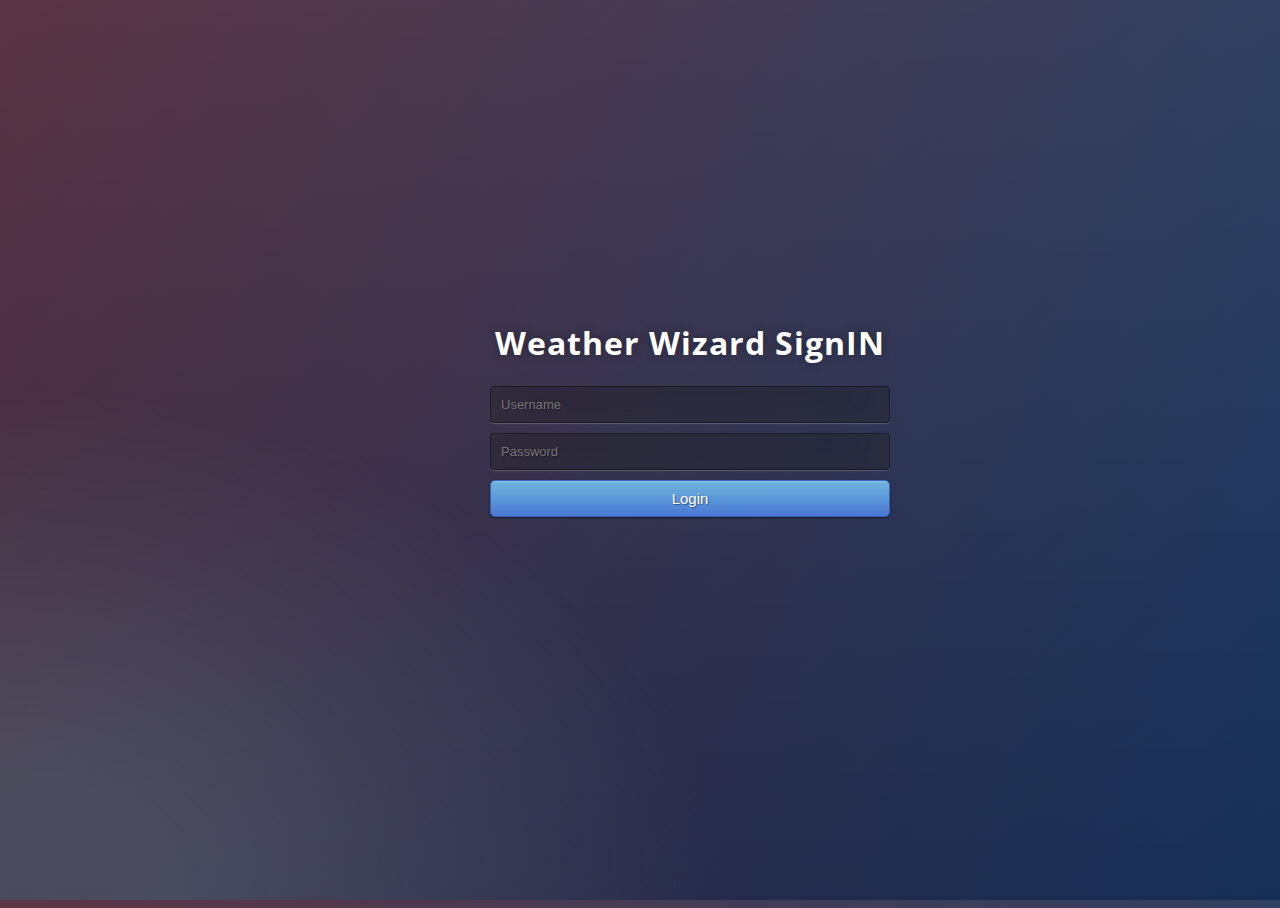
<file: index.html>
<!DOCTYPE html>
<html>

<head>
    <script type="text/javascript" src="js/jquery-2.0.3.min.js">
    </script>
    <link rel="stylesheet" href="css/login.css">
</head>

<body>

    <div class="login">
        <h1>Weather Wizard SignIN</h1>
        <form id="loginForm">
            <input type="text" name="user" placeholder="Username" required="required" />
            <input type="password" name="password" placeholder="Password" required="required" />
            <button type="button" id="loginButton" class="btn btn-primary btn-block btn-large" value="Login">Login</button>
            <div>&nbsp;</div>
            <div id="err"></div>
        </form>
    </div>

    <!--JSON.stringify($data.responseText);-->
    <script>
        function success($data) {
            console.log("Login OK: " + JSON.stringify($data));
            window.location = "dashboard.html";
        }

        function failure($data) {
            console.log("Login Failed: " + JSON.stringify($data));
            $("#err").text("Login Failed")
        }

        function always($data) {
            console.log("Login Request Processed: " + JSON.stringify($data));
        }

        function login() {
            $.get("login_user.php",
                $("#loginForm").serialize()).done(success).fail(failure).always(always);
            return false;
        }

        // Ready Function
        $(document).ready(function() {
            $("#loginButton").click(login);
        });
    </script>

</body>

</html>
</file>
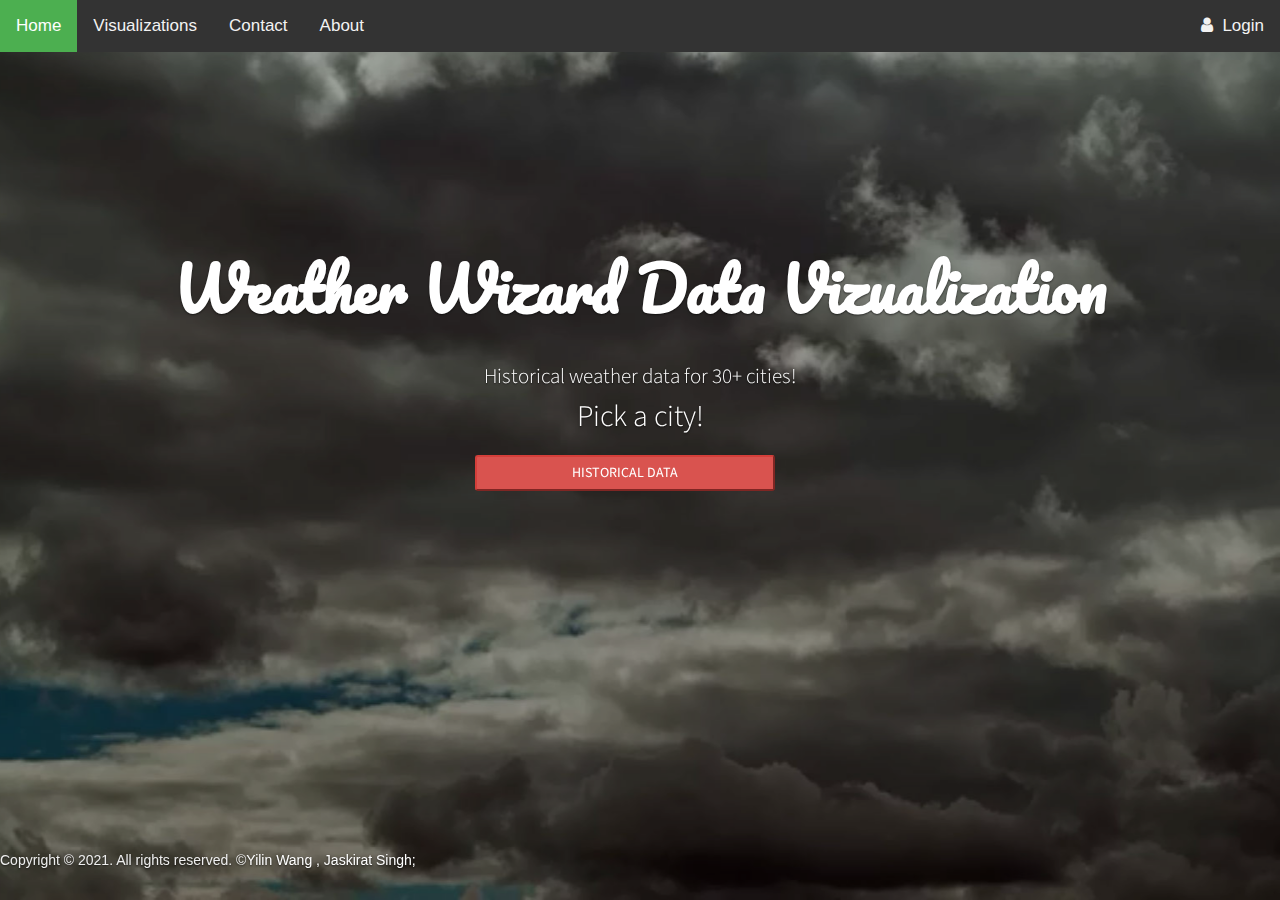
<file: dashboard.html>
<!DOCTYPE html>
<html>

<head>
    <meta charset="utf-8">
    <meta http-equiv="X-UA-Compatible" content="IE=edge">
    <title></title>
    <meta name="description" content="">
    <meta name="viewport" content="width=device-width, initial-scale=1">
    <meta name="robots" content="all,follow">
    <!-- Bootstrap and Font Awesome css-->
    <link rel="stylesheet" href="css/font-awesome.css">
    <!-- <link rel="stylesheet" href="css/bootstrap.min.css">  -->

    <!-- Google fonts-->
    <link rel="stylesheet" href="http://fonts.googleapis.com/css?family=Pacifico">
    <link rel="stylesheet" href="http://fonts.googleapis.com/css?family=Source+Sans+Pro:300,400,700">
    <!-- Theme stylesheet-->
    <link rel="stylesheet" href="css/style.default.css" id="theme-stylesheet">
    <!-- Custom stylesheet - for your changes-->
    <link rel="stylesheet" href="css/custom.css">
    <!-- Custom stylesheet for Navbar-->
    <link rel="stylesheet" href="css/navbar.css">

</head>

<body>
    <script src="https://ajax.googleapis.com/ajax/libs/jquery/1.11.3/jquery.min.js"></script>




    <div style="background-image: url('img/video-bg.jpg')" class="main">
        <!-- video background-->
        <!-- replace URLs with your video content URL-->
        <video id="video-background" preload="auto" autoplay="true" loop="loop" muted="muted" volume="0">
	<source src="http://ondrejsvestka.cz/video/silver-lining-video.webm" type="video/webm">
	<source src="http://ondrejsvestka.cz/video/silver-lining-video.mp4" type="video/mp4">
  </video>
        <div class="overlay"></div>

        <div class="container">
            <div class="topnav" id="myTopnav">
                <a href=".\dashboard.html" class="active">Home</a>
                <a href=".\e_linechart.php">Visualizations</a>
                <a href=".\linechart.html">Contact</a>
                <a href=".\piechart.html">About</a>
                <a href=".\index.html" class="search-container"><i class="fa fa-fw fa-user"></i> Login</a>
                <a href="javascript:void(0);" class="icon" onclick="myFunction()">
                    <i class="fa fa-bars"></i>
                </a>
            </div>
        </div>


        <div class="container">
            <h1 class="cursive">Weather Wizard Data Vizualization</h1>
            <h2 class="sub">Historical weather data for 30+ cities! </h2>
            <div class="mailing-list" style="margin-top: -10px;">
                <h3 class="mailing-list-heading">Pick a city!</h3>
                <div class="row">
                    <form class="form-inline">
                        <input class="btn btn-danger" type="button" value="Historical Data" style="margin-right: 30px;" onclick=javascrtpt:historyPage() />
                    </form>
                </div>
            </div>
        </div>
        <div class="footer">
            <div class="container">
                <div class="row">
                    <div class="col-md-6">
                        <p>Copyright &copy; 2021. All rights reserved. &copy;<a target="_blank" href="#">Yilin Wang , Jaskirat Singh;</a></p>
                    </div>
                    <div class="col-md-6">
                        <p class="credit"></p>
                    </div>
                </div>
            </div>
        </div>
    </div>
    <!--<div id="style-switch" class="collapse">
  <h4 class="text-uppercase">Select theme variant</h4>
  <form class="mb-small">
	<select name="page" id="page" class="form-control">
	  <option value="">select variant</option>
	  <option value="index.html">image background</option>
	  <option value="video.html">video background</option>
	</select>
  </form>
</div>-->
    <!-- JAVASCRIPT FILES -->
    <!-- <script src="javascripts/vendor/jquery-1.11.0.min.js"></script>
<script src="js/bootstrap.min.js"></script>
<script src="js/jquery.cookie.js"></script>
<script src="js/front.js"></script> -->
    <script>
        function historyPage() {
            window.location.href = ("./e_linechart.php");
            console.log("history")
        }

        function myFunction() {
            var x = document.getElementById("myTopnav");
            if (x.className === "topnav") {
                x.className += " responsive";
            } else {
                x.className = "topnav";
            }
        }
    </script>

</html>
</file>
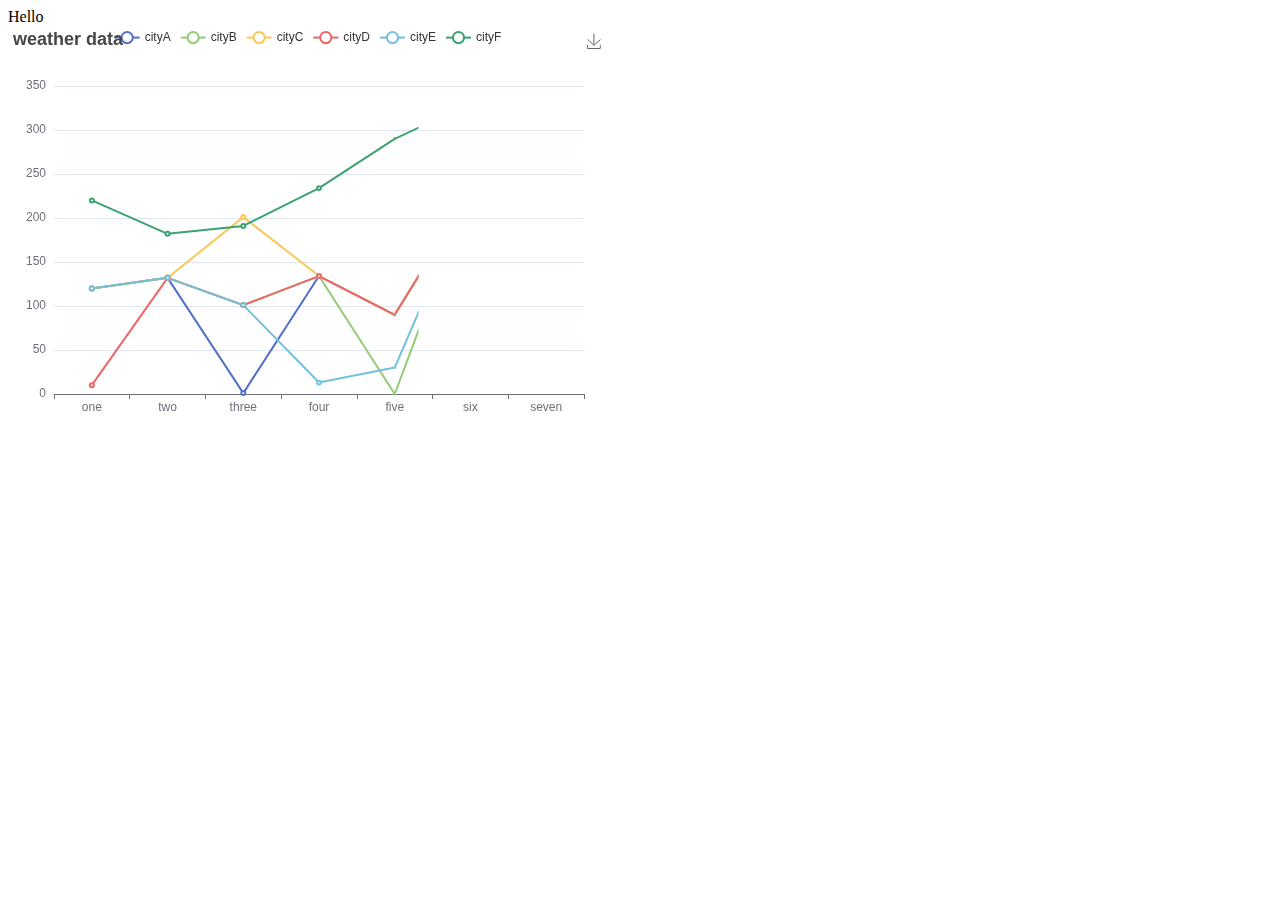
<file: echarts.html>
<!DOCTYPE html>
<html>
<head>
    <meta charset="utf-8">
    <title>ECharts</title>
    <script src="js/echarts.min.js"></script>
    <script src="js/jquery-1.11.0.min.js"></script>
</head>
<body>
    <div > Hello</div>
    <!-- create a dom for ECharts -->
    <div id="main" style="width: 600px;height:400px;"></div>
    <script type="text/javascript">
        
        var myChart = echarts.init(document.getElementById('main'));

        var chartDom = document.getElementById('main');
        var myChart = echarts.init(chartDom);
        //get data
        $.get('data.json').done(function (input_data) {
                    myChart.setOption({
                        title: {
                            text: 'weather data'
                        },
                        tooltip: {
                            trigger: 'axis'
                        },
                        legend: {
                            data : ["cityA", "cityB", "cityC", "cityD", "cityE", "cityF"]
                            //data: input_data.categories
                        },
                        xAxis: {
                            type: 'category',
                            data: ["one", "two", "three", "four", "five", "six", "seven"]
                            //data: input_data.date_time
                            
                        },
                        yAxis: {
                            type: 'value'
                        },
                    
                        series: input_data.more,

                        grid: {
                            left: '3%',
                            right: '4%',
                            bottom: '3%',
                            containLabel: true
                        },
                        toolbox: {
                            feature: {
                                saveAsImage: {}
                            }
                        },
                    });
             });
    </script>
</body>
</html>
</file>
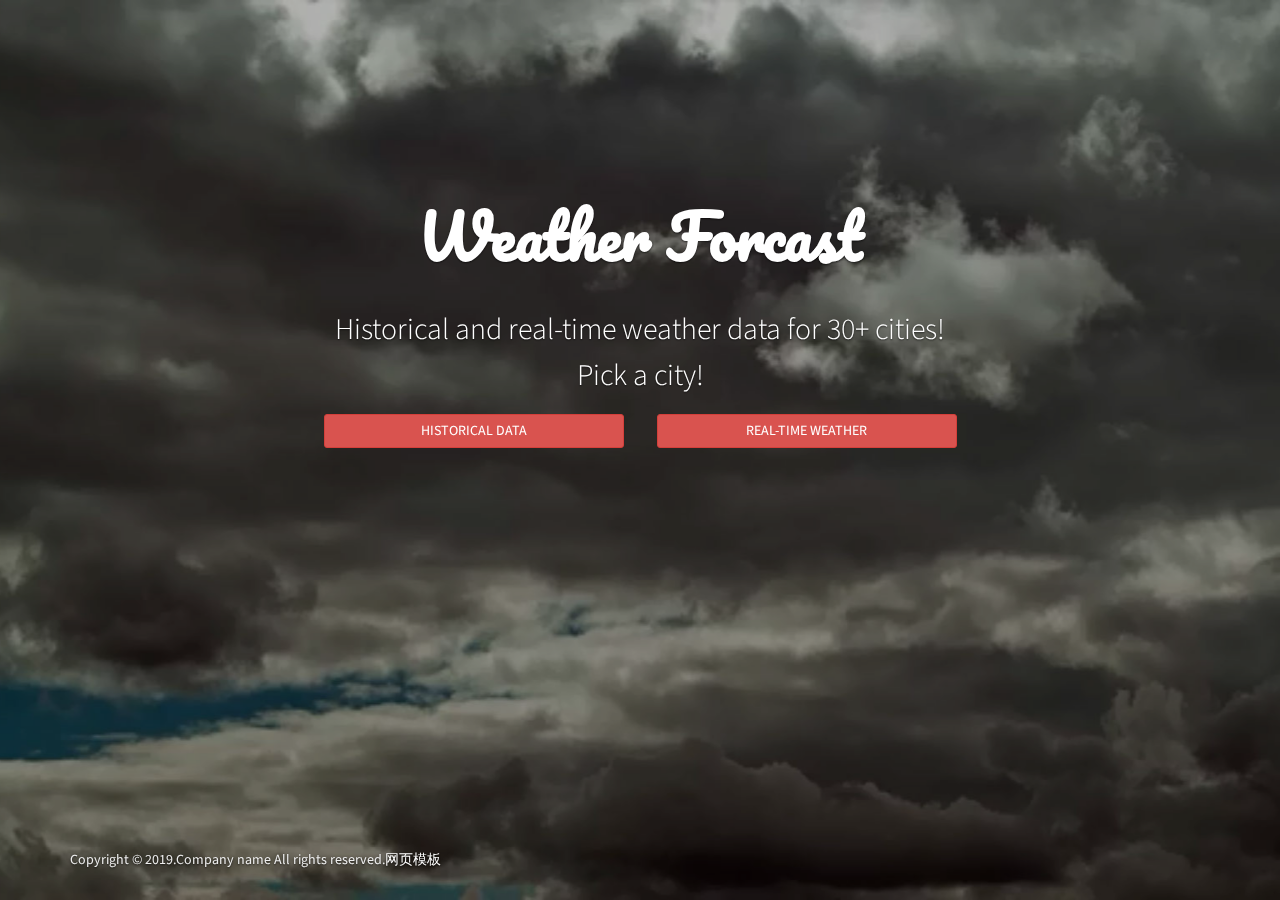
<file: Homepage.html>
<!DOCTYPE html>
<html>
<head>
<meta charset="utf-8">
<meta http-equiv="X-UA-Compatible" content="IE=edge">
<title></title>
<meta name="description" content="">
<meta name="viewport" content="width=device-width, initial-scale=1">
<meta name="robots" content="all,follow">
<!-- Bootstrap and Font Awesome css-->
<link rel="stylesheet" href="css/font-awesome.css">
<link rel="stylesheet" href="css/bootstrap.min.css">
<!-- Google fonts-->
<link rel="stylesheet" href="http://fonts.googleapis.com/css?family=Pacifico">
<link rel="stylesheet" href="http://fonts.googleapis.com/css?family=Source+Sans+Pro:300,400,700">
<!-- Theme stylesheet-->
<link rel="stylesheet" href="css/style.default.css" id="theme-stylesheet">
<!-- Custom stylesheet - for your changes-->
<link rel="stylesheet" href="css/custom.css">

<!-- Tweaks for older IEs--><!--[if lt IE 9]>
	<script src="https://oss.maxcdn.com/html5shiv/3.7.2/html5shiv.min.js"></script>
	<script src="https://oss.maxcdn.com/respond/1.4.2/respond.min.js"></script><![endif]-->
</head>
<body>
<div style="background-image: url('img/video-bg.jpg')" class="main"> 
  <!-- video background-->
  <!-- replace URLs with your video content URL-->
  <video id="video-background" preload="auto" autoplay="true" loop="loop" muted="muted" volume="0">
	<source src="http://ondrejsvestka.cz/video/silver-lining-video.webm" type="video/webm">
	<source src="http://ondrejsvestka.cz/video/silver-lining-video.mp4" type="video/mp4">
  </video>
  <div class="overlay"></div>
  <div class="container">
	<h1 class="cursive">Weather Forcast</h1>
	<h2 class="sub">Historical and real-time weather data for 30+ cities! </h2>
	<div class="mailing-list" style="margin-top: -10px;">
	  <h3 class="mailing-list-heading">Pick a city!</h3>
	  <div class="row">
		<form class="form-inline">
		  <input class="btn btn-danger" type="button" value="Historical Data" style="margin-right: 30px;" onclick=javascrtpt:historyPage() />
		  <input class="btn btn-danger" type="button" value="Real-time Weather" onclick=javascrtpt:realtimePage() />
		</form>
	  </div>
	</div>
  </div>
  <div class="footer">
	<div class="container">
	  <div class="row">
		<div class="col-md-6">
		  <p>Copyright &copy; 2019.Company name All rights reserved.<a target="_blank" href="http://sc.chinaz.com/moban/">&#x7F51;&#x9875;&#x6A21;&#x677F;</a></p>
		</div>
		<div class="col-md-6">
		  <p class="credit"></p>
		</div>
	  </div>
	</div>
  </div>
</div>
<div id="style-switch" class="collapse">
  <h4 class="text-uppercase">Select theme variant</h4>
  <form class="mb-small">
	<select name="page" id="page" class="form-control">
	  <option value="">select variant</option>
	  <option value="index.html">image background</option>
	  <option value="video.html">video background</option>
	</select>
  </form>
</div>
<!-- JAVASCRIPT FILES -->
<!-- <script src="javascripts/vendor/jquery-1.11.0.min.js"></script>
<script src="js/bootstrap.min.js"></script>
<script src="js/jquery.cookie.js"></script>
<script src="js/front.js"></script> -->
<script>
    function historyPage(){
     window.location.href=("./linechart.html");
	 console.log("history")
    }

	function realtimePage(){
     window.location.href=("./linechart.html");
	 console.log("realtime")
    }
	
</script>

</html>
</file>
<file: css/login.css>
@import url(https://fonts.googleapis.com/css?family=Open+Sans);

        .btn {
            display: inline-block;
            *display: inline;
            *zoom: 1;
            padding: 4px 10px 4px;
            margin-bottom: 0;
            font-size: 13px;
            line-height: 18px;
            color: #333333;
            text-align: center;
            text-shadow: 0 1px 1px rgba(255, 255, 255, 0.75);
            vertical-align: middle;
            background-color: #f5f5f5;
            background-image: -moz-linear-gradient(top, #ffffff, #e6e6e6);
            background-image: -ms-linear-gradient(top, #ffffff, #e6e6e6);
            background-image: -webkit-gradient(linear, 0 0, 0 100%, from(#ffffff), to(#e6e6e6));
            background-image: -webkit-linear-gradient(top, #ffffff, #e6e6e6);
            background-image: -o-linear-gradient(top, #ffffff, #e6e6e6);
            background-image: linear-gradient(top, #ffffff, #e6e6e6);
            background-repeat: repeat-x;
            filter: progid:dximagetransform.microsoft.gradient(startColorstr=#ffffff, endColorstr=#e6e6e6, GradientType=0);
            border-color: #e6e6e6 #e6e6e6 #e6e6e6;
            border-color: rgba(0, 0, 0, 0.1) rgba(0, 0, 0, 0.1) rgba(0, 0, 0, 0.25);
            border: 1px solid #e6e6e6;
            -webkit-border-radius: 4px;
            -moz-border-radius: 4px;
            border-radius: 4px;
            -webkit-box-shadow: inset 0 1px 0 rgba(255, 255, 255, 0.2), 0 1px 2px rgba(0, 0, 0, 0.05);
            -moz-box-shadow: inset 0 1px 0 rgba(255, 255, 255, 0.2), 0 1px 2px rgba(0, 0, 0, 0.05);
            box-shadow: inset 0 1px 0 rgba(255, 255, 255, 0.2), 0 1px 2px rgba(0, 0, 0, 0.05);
            cursor: pointer;
            *margin-left: .3em;
        }

        .btn:hover,
        .btn:active,
        .btn.active,
        .btn.disabled,
        .btn[disabled] {
            background-color: #e6e6e6;
        }

        .btn-large {
            padding: 9px 14px;
            font-size: 15px;
            line-height: normal;
            -webkit-border-radius: 5px;
            -moz-border-radius: 5px;
            border-radius: 5px;
        }

        .btn:hover {
            color: #333333;
            text-decoration: none;
            background-color: #e6e6e6;
            background-position: 0 -15px;
            -webkit-transition: background-position 0.1s linear;
            -moz-transition: background-position 0.1s linear;
            -ms-transition: background-position 0.1s linear;
            -o-transition: background-position 0.1s linear;
            transition: background-position 0.1s linear;
        }

        .btn-primary,
        .btn-primary:hover {
            text-shadow: 0 -1px 0 rgba(0, 0, 0, 0.25);
            color: #ffffff;
        }

        .btn-primary.active {
            color: rgba(255, 255, 255, 0.75);
        }

        .btn-primary {
            background-color: #4a77d4;
            background-image: -moz-linear-gradient(top, #6eb6de, #4a77d4);
            background-image: -ms-linear-gradient(top, #6eb6de, #4a77d4);
            background-image: -webkit-gradient(linear, 0 0, 0 100%, from(#6eb6de), to(#4a77d4));
            background-image: -webkit-linear-gradient(top, #6eb6de, #4a77d4);
            background-image: -o-linear-gradient(top, #6eb6de, #4a77d4);
            background-image: linear-gradient(top, #6eb6de, #4a77d4);
            background-repeat: repeat-x;
            filter: progid:dximagetransform.microsoft.gradient(startColorstr=#6eb6de, endColorstr=#4a77d4, GradientType=0);
            border: 1px solid #3762bc;
            text-shadow: 1px 1px 1px rgba(0, 0, 0, 0.4);
            box-shadow: inset 0 1px 0 rgba(255, 255, 255, 0.2), 0 1px 2px rgba(0, 0, 0, 0.5);
        }

        .btn-primary:hover,
        .btn-primary:active,
        .btn-primary.active,
        .btn-primary.disabled,
        .btn-primary[disabled] {
            filter: none;
            background-color: #4a77d4;
        }

        .btn-block {
            width: 100%;
            display: block;
        }

        * {
            -webkit-box-sizing: border-box;
            -moz-box-sizing: border-box;
            -ms-box-sizing: border-box;
            -o-box-sizing: border-box;
            box-sizing: border-box;
        }

        html {
            width: 100%;
            height: 100%;
            overflow: hidden;
        }

        body {
            width: 100%;
            height: 100%;
            font-family: 'Open Sans', sans-serif;
            background: #092756;
            background: -moz-radial-gradient(0% 100%, ellipse cover, rgba(104, 128, 138, .4) 10%, rgba(138, 114, 76, 0) 40%), -moz-linear-gradient(top, rgba(57, 173, 219, .25) 0%, rgba(42, 60, 87, .4) 100%), -moz-linear-gradient(-45deg, #670d10 0%, #092756 100%);
            background: -webkit-radial-gradient(0% 100%, ellipse cover, rgba(104, 128, 138, .4) 10%, rgba(138, 114, 76, 0) 40%), -webkit-linear-gradient(top, rgba(57, 173, 219, .25) 0%, rgba(42, 60, 87, .4) 100%), -webkit-linear-gradient(-45deg, #670d10 0%, #092756 100%);
            background: -o-radial-gradient(0% 100%, ellipse cover, rgba(104, 128, 138, .4) 10%, rgba(138, 114, 76, 0) 40%), -o-linear-gradient(top, rgba(57, 173, 219, .25) 0%, rgba(42, 60, 87, .4) 100%), -o-linear-gradient(-45deg, #670d10 0%, #092756 100%);
            background: -ms-radial-gradient(0% 100%, ellipse cover, rgba(104, 128, 138, .4) 10%, rgba(138, 114, 76, 0) 40%), -ms-linear-gradient(top, rgba(57, 173, 219, .25) 0%, rgba(42, 60, 87, .4) 100%), -ms-linear-gradient(-45deg, #670d10 0%, #092756 100%);
            background: -webkit-radial-gradient(0% 100%, ellipse cover, rgba(104, 128, 138, .4) 10%, rgba(138, 114, 76, 0) 40%), linear-gradient(to bottom, rgba(57, 173, 219, .25) 0%, rgba(42, 60, 87, .4) 100%), linear-gradient(135deg, #670d10 0%, #092756 100%);
            filter: progid:DXImageTransform.Microsoft.gradient(startColorstr='#3E1D6D', endColorstr='#092756', GradientType=1);
        }

        .login {
            position: absolute;
            top: 50%;
            left: 50%;
            margin: -150px 0 0 -150px;
            width: 400px;
            height: 400px;
        }

        .login h1 {
            color: #fff;
            text-shadow: 0 0 10px rgba(0, 0, 0, 0.3);
            letter-spacing: 1px;
            text-align: center;
        }

        input {
            width: 100%;
            margin-bottom: 10px;
            background: rgba(0, 0, 0, 0.3);
            border: none;
            outline: none;
            padding: 10px;
            font-size: 13px;
            color: #fff;
            text-shadow: 1px 1px 1px rgba(0, 0, 0, 0.3);
            border: 1px solid rgba(0, 0, 0, 0.3);
            border-radius: 4px;
            box-shadow: inset 0 -5px 45px rgba(100, 100, 100, 0.2), 0 1px 1px rgba(255, 255, 255, 0.2);
            -webkit-transition: box-shadow .5s ease;
            -moz-transition: box-shadow .5s ease;
            -o-transition: box-shadow .5s ease;
            -ms-transition: box-shadow .5s ease;
            transition: box-shadow .5s ease;
        }

        input:focus {
            box-shadow: inset 0 -5px 45px rgba(100, 100, 100, 0.4), 0 1px 1px rgba(255, 255, 255, 0.2);
        }
        #err{
            background-color: pink;
        }
</file>
<file: css/style.default.css>
.main{background-position:center center;background-size:cover;height:auto;left:0;min-height:100%;min-width:100%;position:absolute;top:0;width:auto}
@media (max-width:991px){.main{padding:20px}}
.main .overlay{position:absolute;top:0;left:0;width:100%;height:100%;background:#000;opacity:.3;filter:alpha(opacity=30);z-index:1}
.main .container{position:relative;z-index:2}
.main #video-background{position:fixed;top:0;left:0;min-width:100%;min-height:100%;width:auto;height:auto;z-index:1;overflow:hidden;background-image:url('../img/video-bg.jpg');background-position:center center;background-size:cover}
.main p.social{text-align:right;margin-top:20px}
.main p.social a{margin:0 10px 0 0;color:#fff;display:inline-block;width:26px;height:26px;border-radius:13px;line-height:26px;font-size:15px;text-align:center;-webkit-transition:all .2s ease-out;-moz-transition:all .2s ease-out;transition:all .2s ease-out;vertical-align:bottom}
.main p.social a i{vertical-align:bottom;line-height:26px}
.main p.social a.facebook{background-color:#4460ae}
.main p.social a.gplus{background-color:#c21f25}
.main p.social a.twitter{background-color:#3cf}
.main p.social a.instagram{background-color:#cd4378}
.main p.social a.email{background-color:#4a7f45}
@media (max-width:991px){.main p.social{text-align:center}}
.main .cursive{margin-top:200px;font-family:'Pacifico',cursive;font-size:60px;text-shadow:0 1px 2px rgba(0,0,0,0.6);text-align:center;margin-bottom:40px}
@media (max-width:1199px){.main .cursive{margin-top:100px}}

.main .sub{font-weight:300;text-align:center;text-shadow:0 1px 2px rgba(0,0,0,0.6)}
.main .mailing-list{text-align:center}
.main .mailing-list .mailing-list-heading{font-weight:300;text-align:center;text-shadow:0 1px 2px rgba(0,0,0,0.6);font-size:30px}
@media (min-width:768px){.main .mailing-list input{width:200px}}
@media (min-width:992px){.main .mailing-list input{width:300px}}
@media (min-width:1600px){.main .mailing-list{margin-top:0px}}
.main .transparent{background:rgba(255,255,255,0.3);border:solid 1px #fff;color:#fff;text-shadow:0 1px 2px rgba(0,0,0,0.6)}.main .footer{position:relative;bottom:20px;right:0;width:100%;z-index:4;margin-top:50px;color:#eee;text-shadow:0 1px 2px rgba(0,0,0,0.6)}.main .footer a{color:#fff}.main .footer a:hover,.main .footer a:focus{text-decoration:underline}.main .footer p.credit{text-align:right}@media (max-width:991px){.main .footer{text-align:center}.main .footer p.credit{text-align:center}}@media (min-width:992px){.main .footer{position:fixed;bottom:20px}}#style-switch-button{position:fixed;top:100px;left:0;border-radius:0;z-index:2}#style-switch{-webkit-box-sizing:border-box;-moz-box-sizing:border-box;box-sizing:border-box;width:300px;padding:20px;position:fixed;top:140px;left:0;background:#fff;border:solid 1px #eee;z-index:2}#style-switch h4{color:#555}@media (max-width:991px){#style-switch-button{display:none}#style-switch{display:none}}.nav{margin-bottom:0;padding-left:0;list-style:none}.nav>li>a{padding:10px 15px}.nav>li>a:hover,.nav>li>a:focus{background-color:#eee}.nav>li.disabled>a{color:#999}.nav>li.disabled>a:hover,.nav>li.disabled>a:focus{color:#999}.nav .open>a,.nav .open>a:hover,.nav .open>a:focus{background-color:#eee;border-color:#4fbfa8}.nav-tabs{border-bottom:1px solid #ddd}.nav-tabs>li>a{line-height:1.42857143;border-radius:4px 4px 0 0}.nav-tabs>li>a:hover{border-color:#eee #eee #ddd}.nav-tabs>li.active>a,.nav-tabs>li.active>a:hover,.nav-tabs>li.active>a:focus{color:#555;background-color:#fff;border:1px solid #ddd}.nav-pills>li>a{border-radius:0}.nav-pills>li.active>a,.nav-pills>li.active>a:hover,.nav-pills>li.active>a:focus{color:#fff;background-color:#4fbfa8}.nav-tabs-justified>li>a{border-radius:4px}.nav-tabs-justified>.active>a,.nav-tabs-justified>.active>a:hover,.nav-tabs-justified>.active>a:focus{border:1px solid #ddd}@media (min-width:768px){.nav-tabs-justified>li>a{border-bottom:1px solid #ddd;border-radius:4px 4px 0 0}.nav-tabs-justified>.active>a,.nav-tabs-justified>.active>a:hover,.nav-tabs-justified>.active>a:focus{border-bottom-color:#fff}}.navbar{font-family:'Source Sans Pro',sans-serif;min-height:80px;margin-bottom:30px;border-bottom:1px solid transparent}@media (min-width:768px){.navbar{border-radius:0}}.navbar-collapse{max-height:340px;overflow-x:visible;padding-right:15px;padding-left:15px}.navbar-collapse.in{overflow-y:auto}@media (min-width:768px) and (max-width:991px){.navbar-collapse{font-size:12px}}@media (min-width:768px){.navbar-collapse{float:left;width:auto;border-top:0;box-shadow:none}.navbar-collapse.collapse{display:block !important;height:auto !important;padding-bottom:0;overflow:visible !important}.navbar-collapse.in{overflow-y:visible}.navbar-collapse.right{float:right}.navbar-fixed-top .navbar-collapse,.navbar-static-top .navbar-collapse,.navbar-fixed-bottom .navbar-collapse{padding-left:0;padding-right:0}}.container>.navbar-header,.container-fluid>.navbar-header,.container>.navbar-collapse,.container-fluid>.navbar-collapse{margin-right:-15px;margin-left:-15px}@media (min-width:768px){.container>.navbar-header,.container-fluid>.navbar-header,.container>.navbar-collapse,.container-fluid>.navbar-collapse{margin-right:0;margin-left:0}}.navbar-brand{float:left;padding:10px 15px;font-size:18px;line-height:20px;height:80px}.navbar-brand:hover,.navbar-brand:focus{text-decoration:none}@media (min-width:768px){.navbar>.container .navbar-brand,.navbar>.container-fluid .navbar-brand{margin-left:-15px}}.navbar-toggle{padding:9px 10px !important;margin-right:15px;border-radius:4px}.navbar-nav{margin:15px -15px}.navbar-nav>li>a{padding-top:10px;padding-bottom:10px;line-height:20px}@media (max-width:767px){.navbar-nav .open .dropdown-menu>li>a,.navbar-nav .open .dropdown-menu .dropdown-header{padding:5px 15px 5px 25px}.navbar-nav .open .dropdown-menu>li>a{line-height:20px}.navbar-nav .open .dropdown-menu>li>a:hover,.navbar-nav .open .dropdown-menu>li>a:focus{background-image:none}}@media (min-width:768px){.navbar-nav{float:left;margin:0}.navbar-nav>li{float:left}.navbar-nav>li>a{padding-top:30px;padding-bottom:30px}.navbar-nav.navbar-right:last-child{margin-right:-15px}}.navbar-form{margin-left:-15px;margin-right:-15px;padding:10px 15px;border:none;margin-top:23px;margin-bottom:23px}@media (max-width:767px){.navbar-form .form-group{margin-bottom:5px}}.navbar-btn{margin-top:23px;margin-bottom:23px}.navbar-btn.btn-sm{margin-top:25px;margin-bottom:25px}.navbar-btn.btn-xs{margin-top:29px;margin-bottom:29px}.navbar-text{margin-top:30px;margin-bottom:30px}@media (min-width:768px){.navbar-text{float:left;margin-left:15px;margin-right:15px}.navbar-text.navbar-right:last-child{margin-right:0}}.navbar-default{background-color:#fff;border-bottom-color:#e6e6e6}.navbar-default .navbar-brand{color:#777}.navbar-default .navbar-brand:hover,.navbar-default .navbar-brand:focus{color:#5e5e5e;background-color:transparent}.navbar-default .navbar-text{color:#777}.navbar-default .navbar-nav>li>a{color:#777}.navbar-default .navbar-nav>li>a:hover,.navbar-default .navbar-nav>li>a:focus{color:#333;background-color:transparent}.navbar-default .navbar-nav>.active>a,.navbar-default .navbar-nav>.active>a:hover,.navbar-default .navbar-nav>.active>a:focus{color:#555;background-color:transparent}.navbar-default .navbar-nav>.disabled>a,.navbar-default .navbar-nav>.disabled>a:hover,.navbar-default .navbar-nav>.disabled>a:focus{color:#ccc;background-color:transparent}.navbar-default .navbar-toggle{border-color:#ddd}.navbar-default .navbar-toggle:hover,.navbar-default .navbar-toggle:focus{background-color:#4fbfa8}.navbar-default .navbar-toggle .icon-bar{background-color:#888}.navbar-default .navbar-collapse{border-color:#e6e6e6}.navbar-default .navbar-nav>.open>a,.navbar-default .navbar-nav>.open>a:hover,.navbar-default .navbar-nav>.open>a:focus{background-color:transparent;color:#555}@media (max-width:767px){.navbar-default .navbar-nav .open .dropdown-menu>li>a{color:#777}.navbar-default .navbar-nav .open .dropdown-menu>li>a:hover,.navbar-default .navbar-nav .open .dropdown-menu>li>a:focus{color:#333;background-color:transparent}.navbar-default .navbar-nav .open .dropdown-menu>.active>a,.navbar-default .navbar-nav .open .dropdown-menu>.active>a:hover,.navbar-default .navbar-nav .open .dropdown-menu>.active>a:focus{color:#555;background-color:transparent}.navbar-default .navbar-nav .open .dropdown-menu>.disabled>a,.navbar-default .navbar-nav .open .dropdown-menu>.disabled>a:hover,.navbar-default .navbar-nav .open .dropdown-menu>.disabled>a:focus{color:#ccc;background-color:transparent}}.navbar-default .navbar-link{color:#777}.navbar-default .navbar-link:hover{color:#333}body{font-family:'Source Sans Pro',sans-serif;font-size:14px;line-height:1.42857143;color:#555;background-color:#fff}a{color:#4fbfa8;text-decoration:none}a:hover,a:focus{color:#348e7b;text-decoration:underline}a:focus{outline:thin dotted;outline:5px auto -webkit-focus-ring-color;outline-offset:-2px}.img-rounded{border-radius:6px}hr{margin-top:20px;margin-bottom:20px;border:0;border-top:1px solid #eee}.breadcrumb{padding:8px 0;margin-bottom:20px;background-color:#fff;border-radius:0;text-align:right}.breadcrumb>li+li:before{content:">\00a0";color:#ccc}.breadcrumb>.active{color:#999}@media (max-width:991px){.breadcrumb{padding:8px 0;text-align:center}}.btn{font-weight:normal;font-family:'Source Sans Pro',sans-serif;text-transform:uppercase;padding:6px 12px;font-size:14px;line-height:1.42857143;border-radius:3px}.btn-primary{color:#4fbfa8;background-color:#fff;border-color:#4fbfa8}.btn-primary:hover,.btn-primary:focus,.btn-primary:active,.btn-primary.active,.open .dropdown-toggle.btn-primary{color:#4fbfa8;background-color:#ebebeb;border-color:#389985}.btn-primary:active,.btn-primary.active,.open .dropdown-toggle.btn-primary{background-image:none}.btn-primary.disabled,.btn-primary[disabled],fieldset[disabled] .btn-primary,.btn-primary.disabled:hover,.btn-primary[disabled]:hover,fieldset[disabled] .btn-primary:hover,.btn-primary.disabled:focus,.btn-primary[disabled]:focus,fieldset[disabled] .btn-primary:focus,.btn-primary.disabled:active,.btn-primary[disabled]:active,fieldset[disabled] .btn-primary:active,.btn-primary.disabled.active,.btn-primary[disabled].active,fieldset[disabled] .btn-primary.active{background-color:#fff;border-color:#4fbfa8}.btn-primary .badge{color:#fff;background-color:#4fbfa8}.btn-primary:hover,.btn-primary:focus,.btn-primary:active,.btn-primary.active{background:#4fbfa8;color:#fff}.btn-lg{padding:10px 16px;font-size:18px;line-height:1.33;border-radius:4px}.btn-sm{padding:5px 10px;font-size:12px;line-height:1.5;border-radius:3px}.btn-xs{padding:1px 5px;font-size:12px;line-height:1.5;border-radius:3px}.dropdown-menu>li>a{padding:5px 20px}.label{font-family:'Source Sans Pro',sans-serif;font-weight:normal;text-transform:uppercase}label{font-weight:normal}.form-control{-webkit-box-shadow:none;box-shadow:none}.form-control::-moz-placeholder{color:#fafafa;opacity:1}.form-control:-ms-input-placeholder{color:#fafafa}.form-control::-webkit-input-placeholder{color:#fafafa;opacity:1 !important}.form-group{margin-bottom:20px}.pager{margin:20px 0;border-top:solid 1px #eee;padding-top:20px;text-transform:uppercase;font-family:'Source Sans Pro',sans-serif}.pager li{display:inline}.pager li>a,.pager li>span{background-color:#fff;border:1px solid #4fbfa8;border-radius:4px}.pager li>a:hover,.pager li>a:focus{text-decoration:none;color:#fff;background-color:#4fbfa8}.pager .disabled>a,.pager .disabled>a:hover,.pager .disabled>a:focus,.pager .disabled>span{color:#999;background-color:#fff;border-color:#ddd}.pagination{margin:20px 0;font-family:'Source Sans Pro',sans-serif;border-radius:0}.pagination>li>a,.pagination>li>span{padding:6px 12px;line-height:1.42857143;text-decoration:none;color:#4fbfa8;background-color:#fff;border:1px solid #ddd}.pagination>li>a:hover,.pagination>li>span:hover,.pagination>li>a:focus,.pagination>li>span:focus{color:#4fbfa8;background-color:#bfe8df;border-color:#ddd}.pagination>.active>a,.pagination>.active>span,.pagination>.active>a:hover,.pagination>.active>span:hover,.pagination>.active>a:focus,.pagination>.active>span:focus{z-index:2;color:#fff;background-color:#4fbfa8;border-color:#4fbfa8}.pagination>.disabled>span,.pagination>.disabled>span:hover,.pagination>.disabled>span:focus,.pagination>.disabled>a,.pagination>.disabled>a:hover,.pagination>.disabled>a:focus{color:#999;background-color:#fff;border-color:#ddd}@media (max-width:767px){.text-center-xs{text-align:center !important}.text-center-xs img{display:block;margin-left:auto;margin-right:auto}}@media (min-width:768px) and (max-width:991px){.text-center-sm{text-align:center !important}.text-center-sm img{display:block;margin-left:auto;margin-right:auto}}h1,h2,h3,h4,h5,h6,.h1,.h2,.h3,.h4,.h5,.h6{font-family:'Source Sans Pro',sans-serif;font-weight:700;line-height:1.2;color:#fff}h1,.h1,h2,.h2,h3,.h3{margin-top:20px;margin-bottom:20px}p{margin:0 0 10px}.lead{margin-bottom:20px;font-size:16px}@media (min-width:768px){.lead{font-size:21px}}.text-small{font-size:12px}.text-large{font-size:18px}.text-italic{font-style:italic}.text-primary{color:#4fbfa8}a.text-primary:hover{color:#3aa18c}.bg-primary{color:#fff;background-color:#4fbfa8}a.bg-primary:hover{background-color:#3aa18c}abbr[title],abbr[data-original-title]{border-bottom:1px dotted #999}blockquote{padding:10px 20px;margin:0 0 20px;font-size:14px;border-left:5px solid #4fbfa8}blockquote footer,blockquote small,blockquote .small{display:block;font-size:80%;line-height:1.42857143;color:#999}blockquote footer:before,blockquote small:before,blockquote .small:before{content:'\2014 \00A0'}.blockquote-reverse,blockquote.pull-right{border-right:5px solid #4fbfa8}address{margin-bottom:20px;line-height:1.42857143}.panel{margin-bottom:20px;background-color:#fff;border:1px solid transparent;border-radius:0;-webkit-box-shadow:0 0 0;box-shadow:0 0 0}.panel-primary{border-color:#4fbfa8}.panel-primary>.panel-heading{color:#fff;background-color:#4fbfa8;border-color:#4fbfa8}.panel-primary>.panel-heading+.panel-collapse .panel-body{border-top-color:#4fbfa8}.panel-primary>.panel-footer+.panel-collapse .panel-body{border-bottom-color:#4fbfa8}.panel-primary .panel-title{font-weight:300}.panel-primary .panel-title a:hover{color:#fff;text-decoration:none}a.badge:hover,a.badge:focus{color:#fff;text-decoration:none;cursor:pointer}a.list-group-item.active>.badge,.nav-pills>.active>a>.badge{color:#4fbfa8;background-color:#fff}.nav-pills>li>a>.badge{margin-left:3px}
</file>
<file: css/custom.css>
/* your styles go here */
</file>
<file: css/navbar.css>
body {
    margin: 0;
    font-family: Arial, Helvetica, sans-serif;
}

.topnav {
    overflow: hidden;
    background-color: #333;
    width: 100%;
}

.topnav a {
    float: left;
    display: block;
    color: #f2f2f2;
    text-align: center;
    padding: 14px 16px;
    text-decoration: none;
    font-size: 17px;
}

.topnav a:hover {
    background-color: #ddd;
    color: black;
}

.topnav a.active {
    background-color: #4CAF50;
    color: white;
}

.topnav .icon {
    display: none;
}

.topnav .search-container {
    float: right;
}

@media screen and (max-width: 600px) {
    .topnav a:not(:first-child) {
        display: none;
    }
    .topnav a.icon {
        float: right;
        display: block;
    }
}

@media screen and (max-width: 600px) {
    .topnav.responsive {
        position: relative;
    }
    .topnav.responsive .icon {
        position: absolute;
        right: 0;
        top: 0;
    }
    .topnav.responsive a {
        float: none;
        display: block;
        text-align: left;
    }
}

.btn-danger {
    color: #fff;
    background-color: #d9534f;
    border-color: #d43f3a
}

.btn-danger.focus,
.btn-danger:focus {
    color: #fff;
    background-color: #c9302c;
    border-color: #761c19
}

.btn-danger:hover {
    color: #fff;
    background-color: #c9302c;
    border-color: #ac2925
}

.btn-danger.active,
.btn-danger:active,
.open>.dropdown-toggle.btn-danger {
    color: #fff;
    background-color: #c9302c;
    border-color: #ac2925
}

.btn-danger.active.focus,
.btn-danger.active:focus,
.btn-danger.active:hover,
.btn-danger:active.focus,
.btn-danger:active:focus,
.btn-danger:active:hover,
.open>.dropdown-toggle.btn-danger.focus,
.open>.dropdown-toggle.btn-danger:focus,
.open>.dropdown-toggle.btn-danger:hover {
    color: #fff;
    background-color: #ac2925;
    border-color: #761c19
}

.btn-danger.active,
.btn-danger:active,
.open>.dropdown-toggle.btn-danger {
    background-image: none
}

.btn-danger.disabled.focus,
.btn-danger.disabled:focus,
.btn-danger.disabled:hover,
.btn-danger[disabled].focus,
.btn-danger[disabled]:focus,
.btn-danger[disabled]:hover,
fieldset[disabled] .btn-danger.focus,
fieldset[disabled] .btn-danger:focus,
fieldset[disabled] .btn-danger:hover {
    background-color: #d9534f;
    border-color: #d43f3a
}

.btn-danger .badge {
    color: #d9534f;
    background-color: #fff
}

.danger {
    background-color: #ffdddd;
    border-left: 6px solid #f44336;
}
</file>
